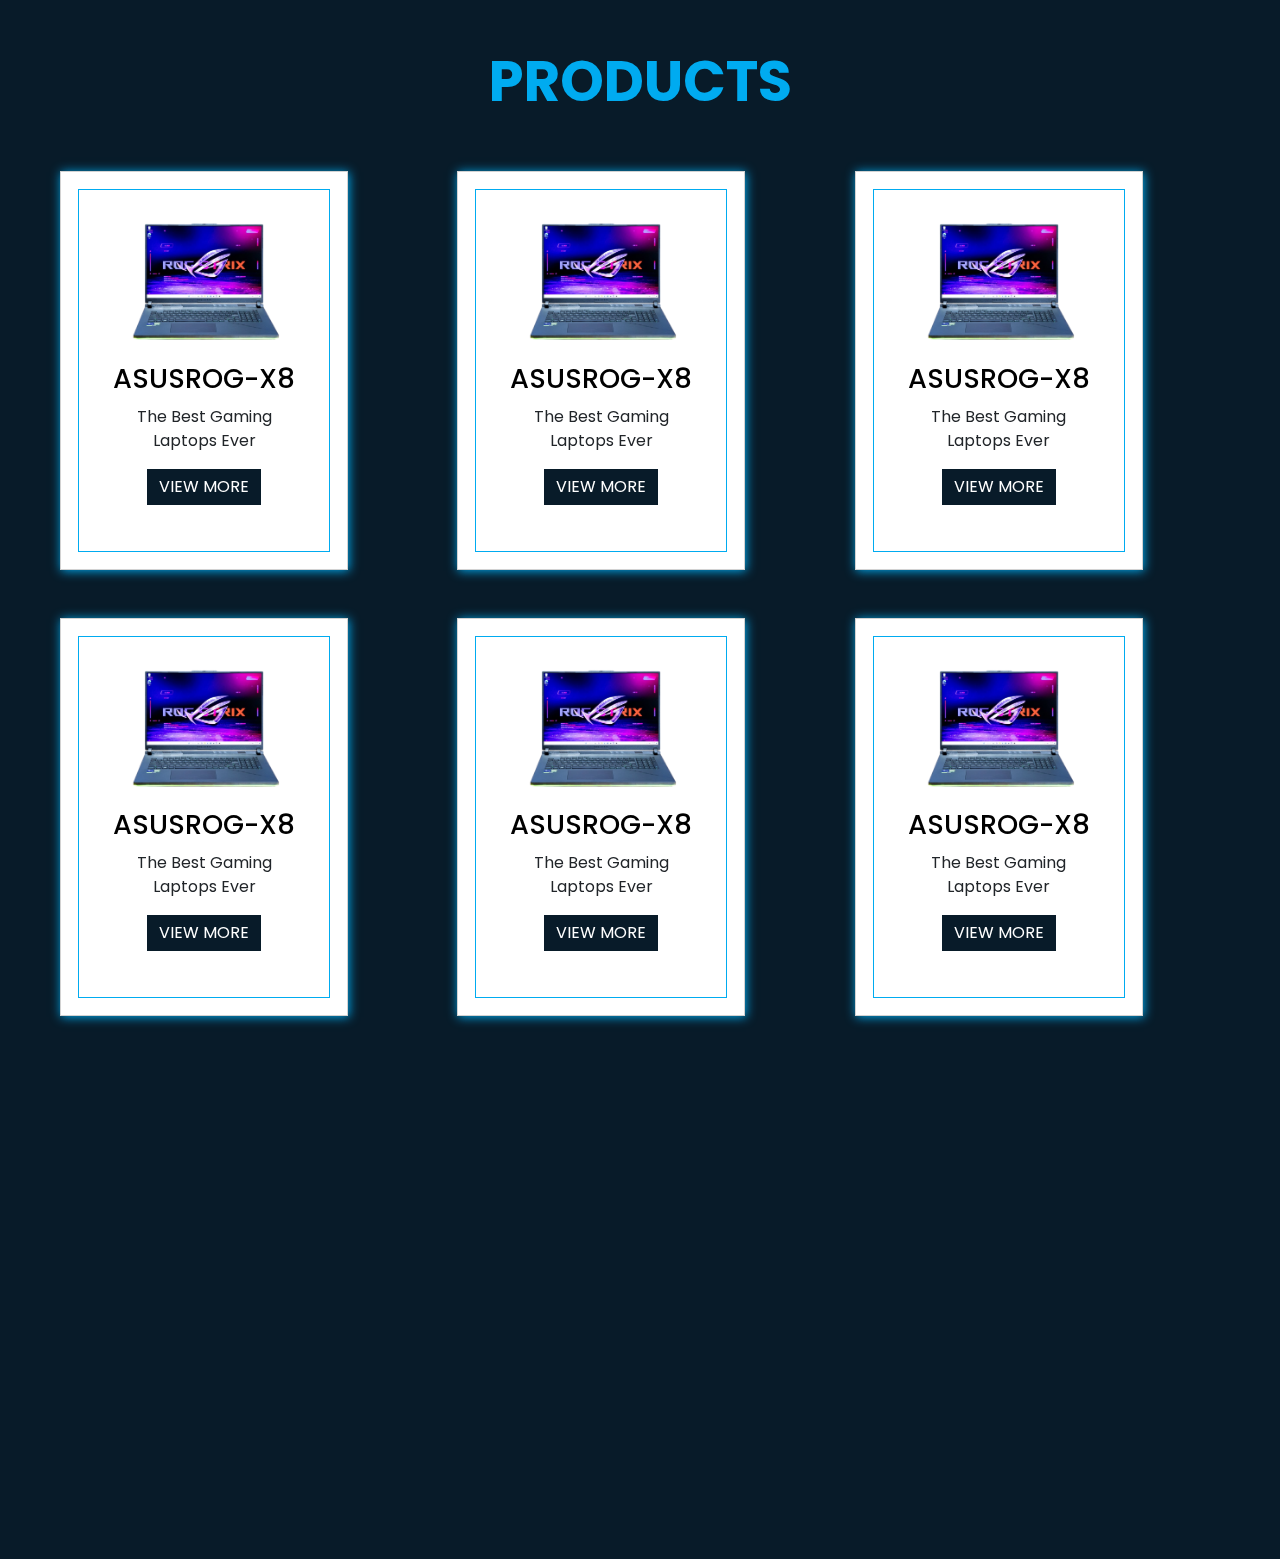
<file: Products.html>
<!DOCTYPE html>
<html lang="en">

<head>
   <meta charset="UTF-8">
   <meta name="viewport" content="width=device-width, initial-scale=1.0">
   <title>Products</title>
   <link href="https://cdn.jsdelivr.net/npm/bootstrap@5.0.2/dist/css/bootstrap.min.css" rel="stylesheet">
   <link rel="stylesheet" href="products.css">
   <link rel="stylesheet" href="https://unpkg.com/aos@next/dist/aos.css" />
</head>

<body>
   <div class="container">
      <div class="row title">
         <h2 class="display-4 fw-bold ">
            products
         </h2>
      </div>
      <!--cards-->
      <div id="cardRows"></div>
      <!-- <div class="row cards" data-aos="fade-down" data-aos-delay="150">
         <div class="card" style="width: 18rem;">
            <img src="./assets/azusrog-Photoroom.png" class="card-img-top" alt="...">
            <div class="card-body">
               <h5 class="card-title">ASUSROG-X8</h5>
               <p class="card-text">The Best Gaming Laptops Ever
                  </p>
                  <button type="button" class="btn btn-primary" >
                     VIEW MORE
                   </button>
            </div>
         </div>

         <div class="card" style="width: 18rem;">
            <img src="./assets/azusrog-Photoroom.png" class="card-img-top" alt="...">
            <div class="card-body">
               <h5 class="card-title">ASUSROG-X8</h5>
               <p class="card-text">The Best Gaming Laptops Ever</p>
                <button type="button" class="btn btn-primary">VIEW MORE</button>
            </div>
         </div>

         <div class="card" style="width: 18rem;">
            <img src="./assets/azusrog-Photoroom.png" class="card-img-top" alt="...">
            <div class="card-body">
               <h5 class="card-title">ASUSROG-X8</h5>
               <p class="card-text">The Best Gaming Laptops Ever
                  </p>
                <button type="button" class="btn btn-primary">
                     VIEW MORE
                   </button>
            </div>
         </div>


      </div> -->
      <div class="row cards"  data-aos="fade-down" data-aos-delay="200">
         <div class="card" style="width: 18rem;">
            <img src="./assets/azusrog-Photoroom.png" class="card-img-top" alt="...">
            <div class="card-body">
               <h5 class="card-title">ASUSROG-X8</h5>
               <p class="card-text">The Best Gaming Laptops Ever
                  </p>
                <button type="button" class="btn btn-primary">
                     VIEW MORE
                   </button>
            </div>
         </div>

         <div class="card" style="width: 18rem;">
            <img src="./assets/azusrog-Photoroom.png" class="card-img-top" alt="...">
            <div class="card-body">
               <h5 class="card-title">ASUSROG-X8</h5>
               <p class="card-text">The Best Gaming Laptops Ever
                  </p>
                <button type="button" class="btn btn-primary">
                     VIEW MORE
                   </button>
            </div>
         </div>

         <div class="card" style="width: 18rem;">
            <img src="./assets/azusrog-Photoroom.png" class="card-img-top" alt="...">
            <div class="card-body">
               <h5 class="card-title">ASUSROG-X8</h5>
               <p class="card-text">The Best Gaming Laptops Ever
                  </p>
                <button type="button" class="btn btn-primary">
                     VIEW MORE
                   </button>
            </div>
         </div>


      </div>

      <div class="row cards"  data-aos="fade-down" data-aos-delay="250">
         <div class="card" style="width: 18rem;">
            <img src="./assets/azusrog-Photoroom.png" class="card-img-top" alt="...">
            <div class="card-body">
               <h5 class="card-title">ASUSROG-X8</h5>
               <p class="card-text">The Best Gaming Laptops Ever
                  </p>
                <button type="button" class="btn btn-primary">
                     VIEW MORE
                   </button>
            </div>
         </div>

         <div class="card" style="width: 18rem;">
            <img src="./assets/azusrog-Photoroom.png" class="card-img-top" alt="...">
            <div class="card-body">
               <h5 class="card-title">ASUSROG-X8</h5>
               <p class="card-text">The Best Gaming Laptops Ever
                  </p>
                <button type="button" class="btn btn-primary">
                     VIEW MORE
                   </button>
            </div>
         </div>

         <div class="card" style="width: 18rem;">
            <img src="./assets/azusrog-Photoroom.png" class="card-img-top" alt="...">
            <div class="card-body">
               <h5 class="card-title">ASUSROG-X8</h5>
               <p class="card-text">The Best Gaming Laptops Ever
                  </p>
                <button type="button" class="btn btn-primary">
                     VIEW MORE
                   </button>
            </div>
         </div>


      </div>
      <div class="row cards"  data-aos="fade-down" data-aos-delay="300">
         <div class="card" style="width: 18rem;">
            <img src="./assets/azusrog-Photoroom.png" class="card-img-top" alt="...">
            <div class="card-body">
               <h5 class="card-title">ASUSROG-X8</h5>
               <p class="card-text">The Best Gaming Laptops Ever
                  </p>
                <button type="button" class="btn btn-primary">
                     VIEW MORE
                   </button>
            </div>
         </div>

         <div class="card" style="width: 18rem;">
            <img src="./assets/azusrog-Photoroom.png" class="card-img-top" alt="...">
            <div class="card-body">
               <h5 class="card-title">ASUSROG-X8</h5>
               <p class="card-text">The Best Gaming Laptops Ever
                  </p>
                <button type="button" class="btn btn-primary">
                     VIEW MORE
                   </button>
            </div>
         </div>

         <div class="card" style="width: 18rem;">
            <img src="./assets/azusrog-Photoroom.png" class="card-img-top" alt="...">
            <div class="card-body">
               <h5 class="card-title">ASUSROG-X8</h5>
               <p class="card-text">The Best Gaming Laptops Ever
                  </p>
                <button type="button" class="btn btn-primary">
                     VIEW MORE
                   </button>
            </div>
         </div>


      </div>
   </div>
   <script src="https://unpkg.com/aos@next/dist/aos.js"></script>
   <script>
   
AOS.init({

  // Settings that can be overridden on per-element basis, by `data-aos-*` attributes:
  offset: 120, // offset (in px) from the original trigger point
  delay: 0, // values from 0 to 3000, with step 50ms
  duration: 900, // values from 0 to 3000, with step 50ms
  easing: 'ease', // default easing for AOS animations
  once: false, // whether animation should happen only once - while scrolling down
  mirror: false, // whether elements should animate out while scrolling past them
  anchorPlacement: 'top-bottom', // defines which position of the element regarding to window should trigger the animation

});

var products = [];
function gotoDetailProduct(pId){
        sessionStorage.setItem('productId', pId);
        window.location.href = "./productDetails.html";
       }
       getCardData();
       function getCardData(){
        let productApi = "https://retoolapi.dev/NGZFOH/lapZoneProducts";

        fetch(productApi)
        .then(response => response.json())
        .then(responseData => {
          products = responseData;
          generateCard(products);
        });
       }

       function generateCard(){
        let result = "";

        for(let idx=0; idx < 3; idx++){
          if(idx==0 || idx==3 || idx==6)
            result += '<div class="row cards" data-aos="fade-down" data-aos-delay="150">';
          
          result += '<div class="card" style="width: 18rem;">'+
            '<img src="./assets/'+products[idx].pImg+'.png" class="card-img-top" alt="...">' +
              '<div class="card-body">' +
              '<h5 class="card-title">'+products[idx].pName+'</h5>'+
              '<p class="card-text">The Best Gaming Laptops Ever</p>'+
                '<button type="button" class="btn btn-primary" onclick="gotoDetailProduct('+products[idx].id+')">VIEW MORE</button>'+
              '</div>'+
            '</div>';

          if(idx==2 || idx==5 || idx==8)
              result += '</div>';

        }
console.log(result);
        document.getElementById('cardRows').innerHTML = result;
       }






   </script>

   <script src="https://cdn.jsdelivr.net/npm/bootstrap@5.0.2/dist/js/bootstrap.bundle.min.js"></script>
</body>

</html>
</file>
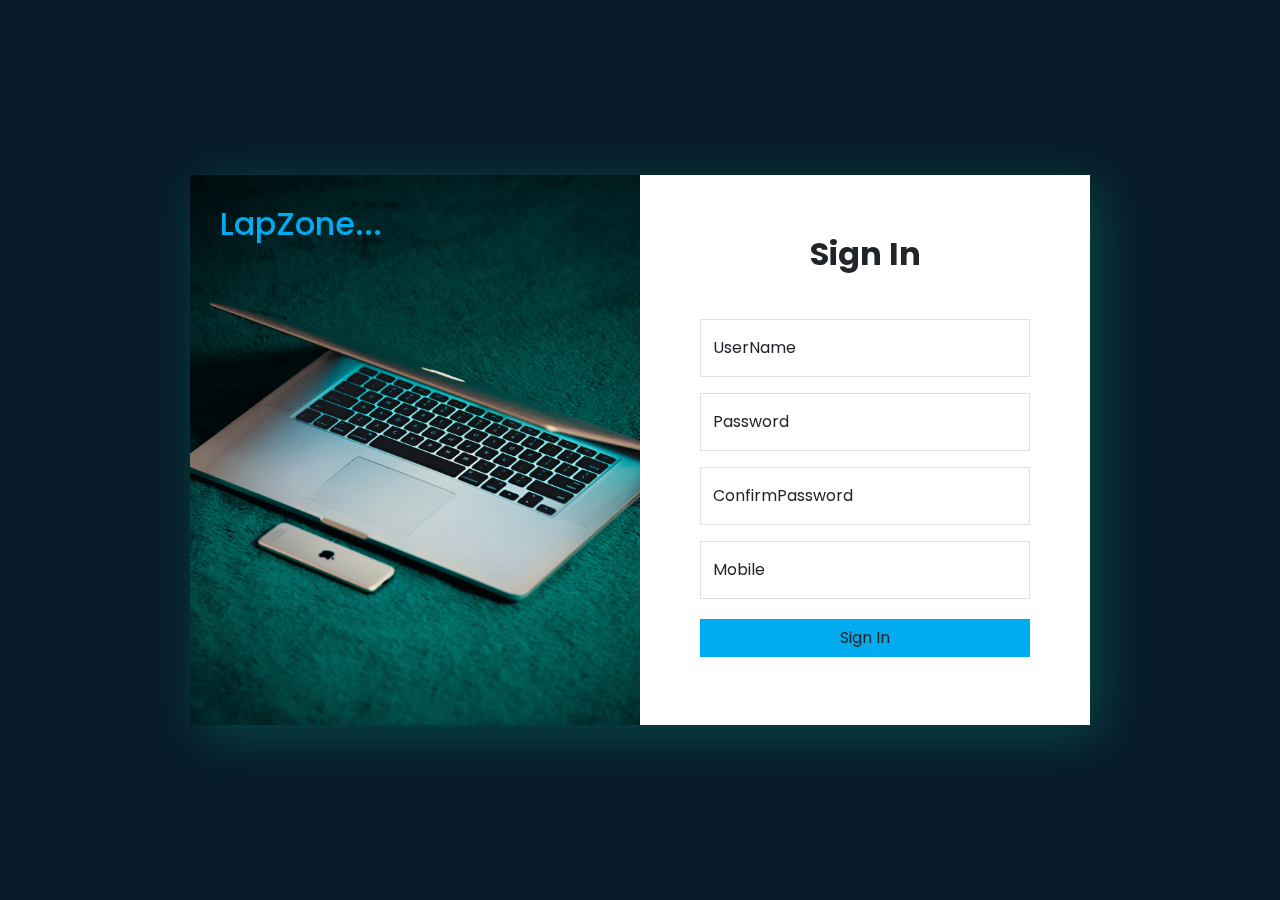
<file: SignIn.html>
<!DOCTYPE html>
<html lang="en">

<head>
  <meta charset="UTF-8">
  <meta name="viewport" content="width=device-width, initial-scale=1.0">
  <title>Sign In</title>
  <link href="https://cdn.jsdelivr.net/npm/bootstrap@5.0.2/dist/css/bootstrap.min.css" rel="stylesheet">
  <link rel="stylesheet" href="./signin.css">
  <link href="https://unpkg.com/aos@2.3.1/dist/aos.css" rel="stylesheet">
  <script src="./Script.js"></script>
</head>

<body>
  <div class="wrapper">
    <div class="container main">
      <div class="row">
        <div class="col-md-6 side-image">
          <h2 class="lap" data-aos="fade-down" data-aos-delay="500" data-aos-duration="1000">LapZone...</h2>
          <p class="text"></p>

        </div>
        <div class="col-md-6 right" data-aos="fade-left" data-aos-delay="300" data-aos-duration="1000">
          <div class="input-box">
            <h2 >Sign In</h2>
            <div class="form-floating mb-3">
              <input type="text" class="form-control" id="UserName" placeholder="Enter Your UserName">
              <label for="floatingInput">UserName</label>
            </div>
            <div class="form-floating mb-3">
              <input type="password" class="form-control" id="Password" placeholder="Password">
              <label for="floatingPassword">Password</label>
            </div>
            <div class="form-floating mb-3">
              <input type="password" class="form-control" id="ConfirmPassword" placeholder="ConfirmPassword">
              <label for="floatingPassword">ConfirmPassword</label>
            </div>
            <div class="form-floating mb-3">
              <input type="number" class="form-control" id="Mobile" placeholder="Mobile">
              <label for="floatingMobile">Mobile</label>
            </div>
            <div class=" submit d-grid gap-2 mb-2">
              <button class="btn btn" type="submit" value="Sign In" onclick="getInputs()">Sign In</button>
            </div>


          </div>


        </div>
      </div>
    </div>
  </div>
  <script src="https://unpkg.com/aos@2.3.1/dist/aos.js"></script>
  <script>
    AOS.init();



    function getInputs() {

      let userName = document.getElementById('UserName').value;
      let password = document.getElementById('Password').value;
      let cfPassword = document.getElementById('ConfirmPassword').value;
      let mobile = document.getElementById('Mobile').value;

      if (password == cfPassword) {
        let requestBody = {
          userName: userName,
          password: password,
          mobile: mobile,
          userType: 'Customer'
        }
        registerUser(requestBody);

      } else {
        alert("Password and Confirm password doesn't match");
      }
    }
  </script>


  <script src="https://cdn.jsdelivr.net/npm/bootstrap@5.0.2/dist/js/bootstrap.bundle.min.js"></script>
</body>

</html>
</file>
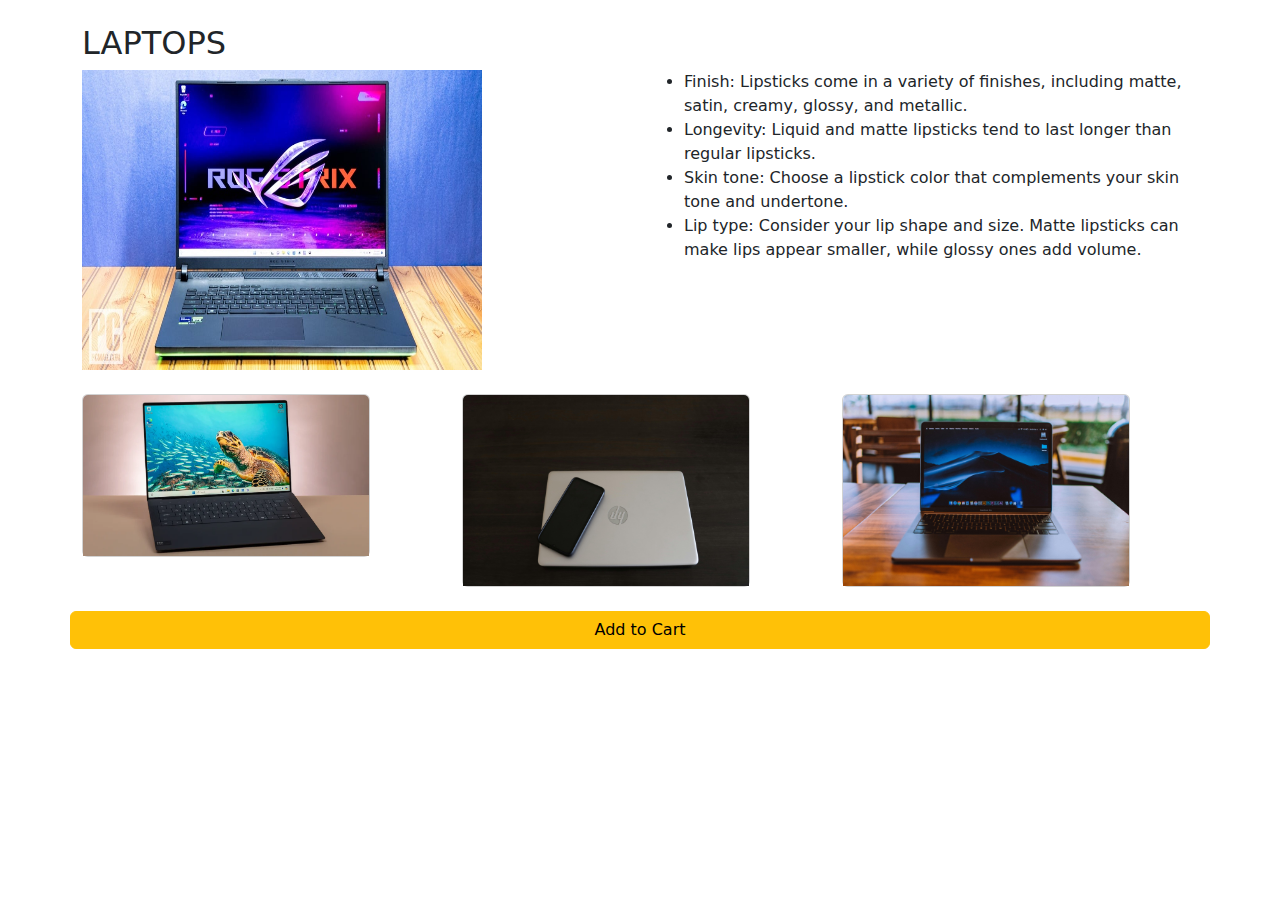
<file: ViewProducts.html>
<!DOCTYPE html>
<html lang="en">
<head>
    <meta charset="UTF-8">
    <meta name="viewport" content="width=device-width, initial-scale=1.0">
    <title>ViewProducts</title>
    <link href="https://cdn.jsdelivr.net/npm/bootstrap@5.0.2/dist/css/bootstrap.min.css" rel="stylesheet">
    <script src="https://cdn.jsdelivr.net/npm/bootstrap@5.0.2/dist/js/bootstrap.bundle.min.js"></script>
</head>
<body>
    <div class="container mt-4">
        <div id="productRow"></div>
        <div class="row">
            <h2 id="productName"> LAPTOPS</h2>
            <div class="col">
                <img src="./assets/azusrog.jpg" width="400px" height="300px"/>
            </div>
            <div class="col">
                <ul>
                    <li>Finish: Lipsticks come in a variety of finishes, including matte, satin, creamy, glossy, and metallic.</li>
                    <li>Longevity: Liquid and matte lipsticks tend to last longer than regular lipsticks.</li>
                    <li>Skin tone: Choose a lipstick color that complements your skin tone and undertone.</li>
                    <li>Lip type: Consider your lip shape and size. Matte lipsticks can make lips appear smaller, while glossy ones add volume.</li>
                </ul>
            </div>
        </div>
        <div class="row mt-4">
            <div class="col">
                <div class="card" style="width: 18rem;">
                    <img src="./assets/dell-01.webp" class="card-img-top cardImg" alt="...">
                  </div>
            </div>
            <div class="col">
                <div class="card" style="width: 18rem;">
                    <img src="./assets/hp.jpg" class="card-img-top cardImg" alt="...">
                  </div>
            </div>
            <div class="col">
                <div class="card" style="width: 18rem;">
                    <img src="./assets/laptop1.jpg" class="card-img-top cardImg" alt="...">
                  </div>
            </div>
        </div>
        <div class="row mt-4">
            <button type="button" class="btn btn-warning">Add to Cart</button>
        </div>
    </div>

    <style>
        .card-Img{
            height: 200px;
        }
    </style>
    
</body>
</html>
</file>
<file: products.css>
@import url('https://fonts.googleapis.com/css2?family=Audiowide&family=Carrois+Gothic+SC&family=Megrim&family=Orbitron:wght@400..900&family=Poppins:ital,wght@0,100;0,200;0,300;0,400;0,500;0,600;0,700;0,800;0,900;1,100;1,200;1,300;1,400;1,500;1,600;1,700;1,800;1,900&display=swap');

* {
   margin: 0;
   padding: 0;
   box-sizing: border-box;
   font-family: "Poppins", sans-serif;
   transition: all .2s linear;
}


body{
   background: #081b29;
}
.container{
   max-width: 1200px;
   margin:0 auto;
   padding:3rem 2rem;
}
.container .title{
   font-size: 5.5rem;
   color:#00abf0;
   margin-bottom: 3rem;
   text-transform: uppercase;
   text-align: center;
}

.container .cards{
   display: grid;
   grid-template-columns: repeat(auto-fit, minmax(20rem, 1fr));
   gap:2rem;
   margin-bottom: 3rem;
}
.container .cards .card{
   text-align: center;
   padding:3rem 2rem;
   background: #fff;
   box-shadow: 1px 1px 10px #00abf0 ;
   outline: .1rem solid #00abf0;
   outline-offset: -1.2rem;
   border-radius: 0;
  
}
.container .cards .card:hover{
   outline: .2rem solid  #00abf0;
   outline-offset: 0;
}
.container .cards .card:hover img{
   transform: scale(1.2);
   filter:drop-shadow(1px 1px 10px  #00abf0)
}

.container .cards .card h5 {
   padding:.1rem 0;
   font-size: 1.7rem;
   color:#000000;
}
.container .cards .card:hover h5 {
   color: #00abf0;
}
.container .cards .card button{
   background-color: #081b29;
   color:#fff;
   border-radius: 0;
   transition: 0.3s;
   border: none;
}
.container .cards .card button:hover{
   background-color: #00abf0;
   color:#000;
}

.modal-body img{
   width: 450px;

}
.modal-footer button{
   border-radius: 0%;
}


.btn1{
   background-color: #081b29;
}
.btn2{
   background-color: #00abf0;
}
</file>
<file: signin.css>
@import url('https://fonts.googleapis.com/css2?family=Audiowide&family=Carrois+Gothic+SC&family=Megrim&family=Orbitron:wght@400..900&family=Poppins:ital,wght@0,100;0,200;0,300;0,400;0,500;0,600;0,700;0,800;0,900;1,100;1,200;1,300;1,400;1,500;1,600;1,700;1,800;1,900&display=swap');

* {
    margin: 0;
    padding: 0;
    box-sizing: border-box;
    font-family: "Poppins", sans-serif;
}
/* body {
    min-height: 100vh;
    background-image: linear-gradient(to right, #081b29 0%, #081b29 50%, #ffffff 50%, #ffffff 100%);

} */

.wrapper{
    background-color: #081b29;
    padding: 0 20px 0 20px;

}
.main{
    display: flex;
    justify-content: center;
    align-items: center;
    min-height: 100vh;

}
.row{
    width: 900px;
    height: 550px;
    background: #fff;
    box-shadow: 10px 10px 50px  rgba(0, 255, 195, 0.2) ;
}
.side-image{
    background-image: url(./assets/image4.jpg);
    background-position: center;
    background-size: cover;
    background-repeat: no-repeat;
    position: relative;
    /* border-radius: 10px; */



}
.lap{
    width: 35px;
    position: absolute;
    top: 30px;
    left: 30px;
    color: #00abf0;
}
.text{
    position: absolute;
    top: 50%;
    left: 50%;
    color: #fff;
    font-size: 18px;
    transform: translate(-50%, -50%);
}

.right{
    display: flex;
    justify-content: center;
    align-items: center;
    position: relative;
    
}
.input-box{
    width: 330px;
    box-sizing: border-box;
}
.input-box h2{
    font-weight: 700;
    text-align: center;
    margin-bottom: 45px;

}
/* .form-floating{
    display: flex;
    flex-direction: column;
    position: relative;
    padding: 0 10px 0;
} */

.input-box .form-floating label{
    pointer-events: none;
    transition: .5s;
}
.form-control {
    border-radius: 0;
}
.form-control:focus {
    box-shadow: none;
    border-color: #27bd9f
}

.submit{
    margin-top: 20px;
    border: none;
    outline: none;
    background: #00abf0;
    transition: .4s;
}
.submit:hover{
    background: #27bd9f;
    
}
</file>
